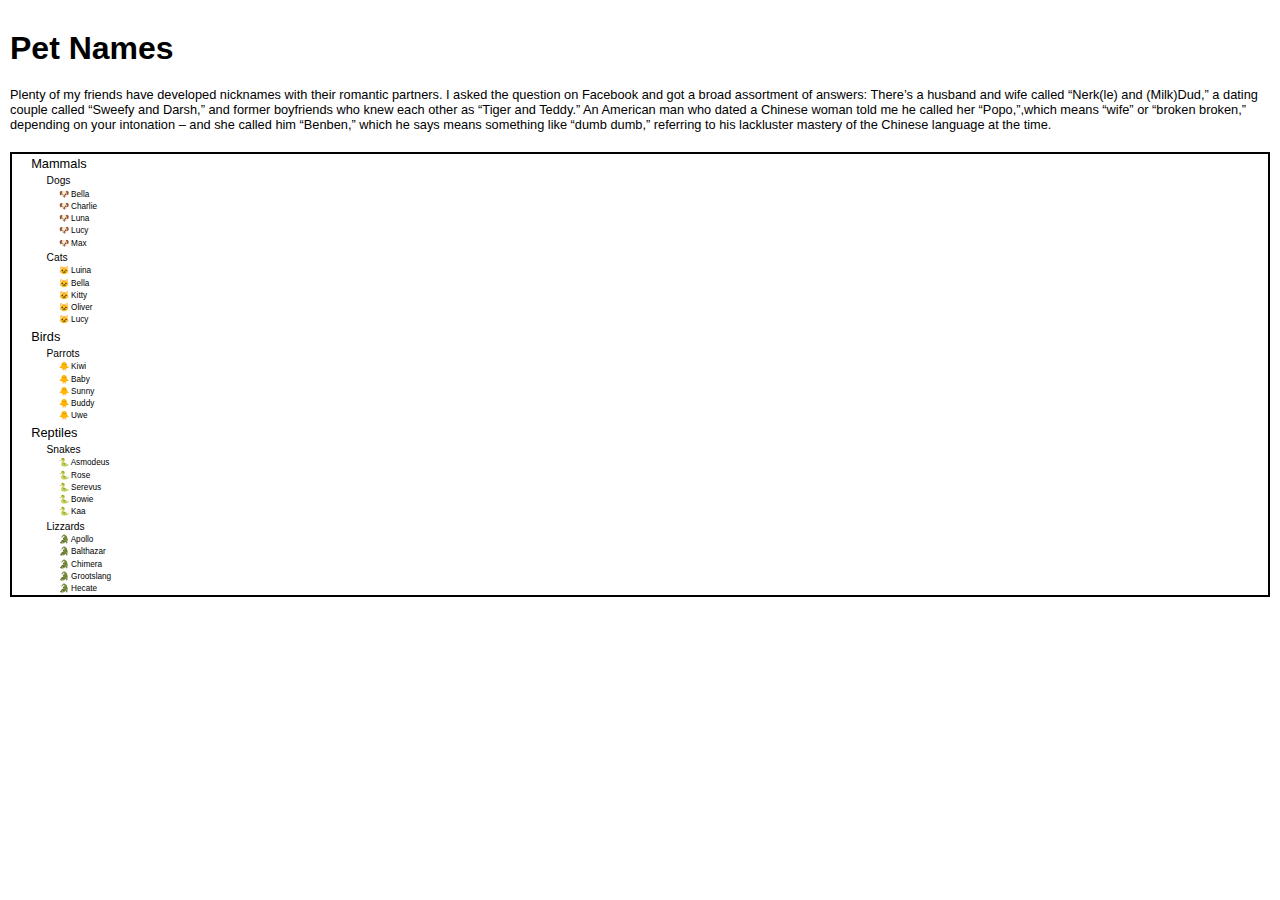
<file: Units-Level-2_1/index.html>
<!DOCTYPE html>
<html lang="en">
  <head>
    <meta charset="UTF-8" />
    <meta name="viewport" content="width=device-width, initial-scale=1.0" />
    <title>Units-Level-2_1</title>
    <link rel="stylesheet" href="./assets/css/style.css" />
  </head>
  <body>
    <h1>Pet Names</h1>
    <p>
      Plenty of my friends have developed nicknames with their romantic
      partners. I asked the question on Facebook and got a broad assortment of
      answers: There’s a husband and wife called “Nerk(le) and (Milk)Dud,” a
      dating couple called “Sweefy and Darsh,” and former boyfriends who knew
      each other as “Tiger and Teddy.” An American man who dated a Chinese woman
      told me he called her “Popo,”,which means “wife” or “broken broken,”
      depending on your intonation – and she called him “Benben,” which he says
      means something like “dumb dumb,” referring to his lackluster mastery of
      the Chinese language at the time.
    </p>
    <section class="pets">
      <ul>
        <li>
          Mammals
          <ul>
            <li>
              Dogs
              <ul class="dog">
                <li>&#128054 Bella</li>
                <li>&#128054 Charlie</li>
                <li>&#128054 Luna</li>
                <li>&#128054 Lucy</li>
                <li>&#128054 Max</li>
              </ul>
            </li>
            <li>
              Cats
              <ul class="cat">
                <li>&#128049 Luina</li>
                <li>&#128049 Bella</li>
                <li>&#128049 Kitty</li>
                <li>&#128049 Oliver</li>
                <li>&#128049 Lucy</li>
              </ul>
            </li>
          </ul>
        </li>
        <li>
          Birds
          <ul>
            <li>
              Parrots
              <ul class="parrot">
                <li>&#128037 Kiwi</li>
                <li>&#128037 Baby</li>
                <li>&#128037 Sunny</li>
                <li>&#128037 Buddy</li>
                <li>&#128037 Uwe</li>
              </ul>
            </li>
          </ul>
        </li>
        <li>
          Reptiles
          <ul>
            <li>
              Snakes
              <ul class="snake">
                <li>&#128013 Asmodeus</li>
                <li>&#128013 Rose</li>
                <li>&#128013 Serevus</li>
                <li>&#128013 Bowie</li>
                <li>&#128013 Kaa</li>
              </ul>
            </li>
            <li>
              Lizzards
              <ul class="lizzard">
                <li>&#128010 Apollo</li>
                <li>&#128010 Balthazar</li>
                <li>&#128010 Chimera</li>
                <li>&#128010 Grootslang</li>
                <li>&#128010 Hecate</li>
              </ul>
            </li>
          </ul>
        </li>
      </ul>
    </section>
  </body>
</html>
</file>
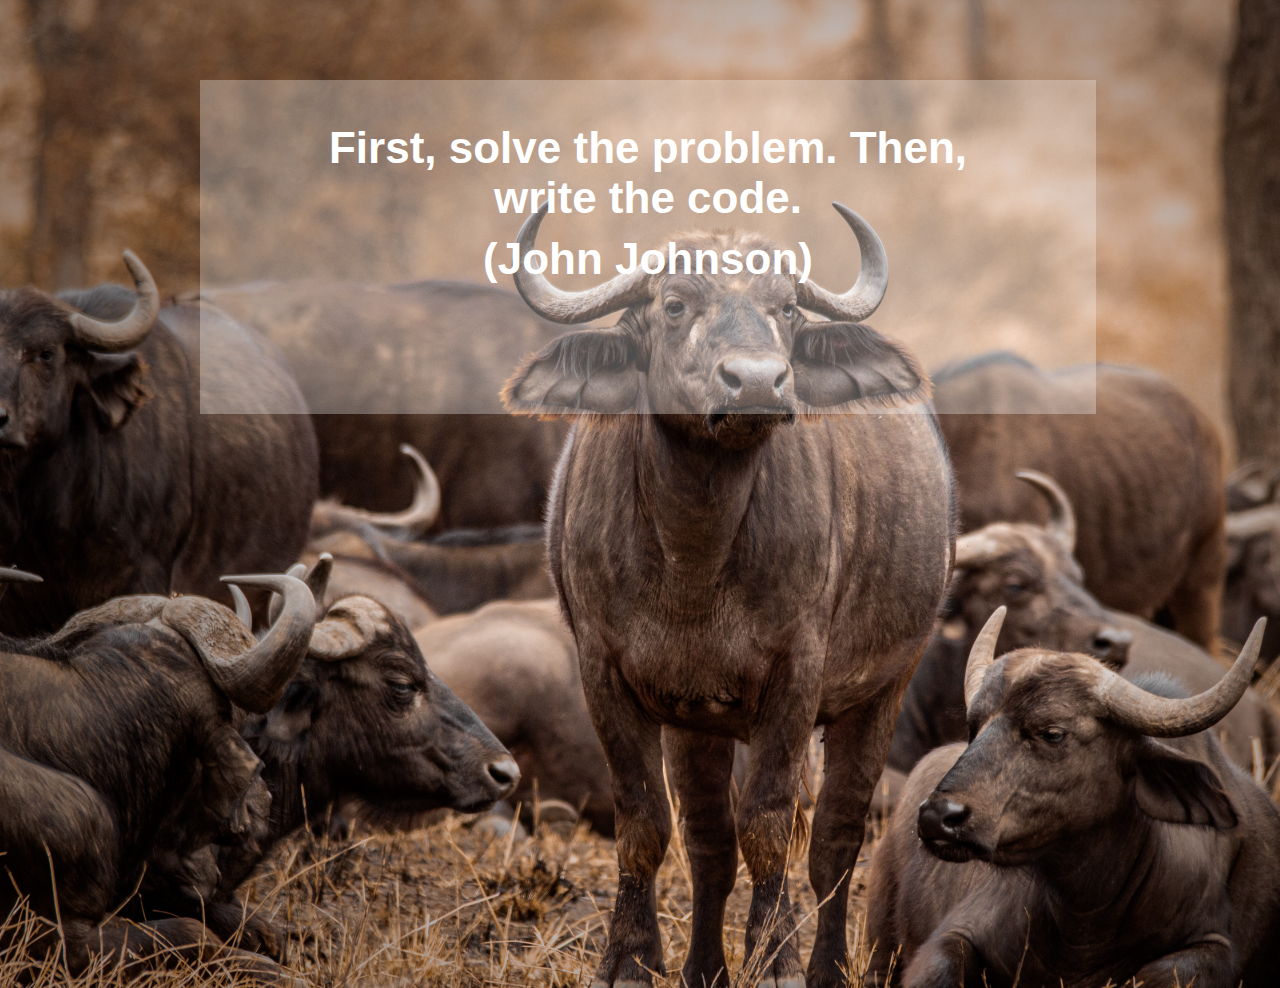
<file: Units-Level-2_2/index.html>
<!DOCTYPE html>
<html lang="en">
  <head>
    <meta charset="UTF-8" />
    <meta name="viewport" content="width=device-width, initial-scale=1.0" />
    <title>Units-Level-2_2</title>
    <link rel="stylesheet" href="./assets/css/style.css" />
  </head>
  <body>
    <!-- <img src="./assets/img/denice-alex-3r-vQg-mCI0-unsplash.jpg" alt="image" /> -->
    <div>
      <h1>First, solve the problem. Then, write the code.</h1>
      <p>(John Johnson)</p>
    </div>
  </body>
</html>
</file>
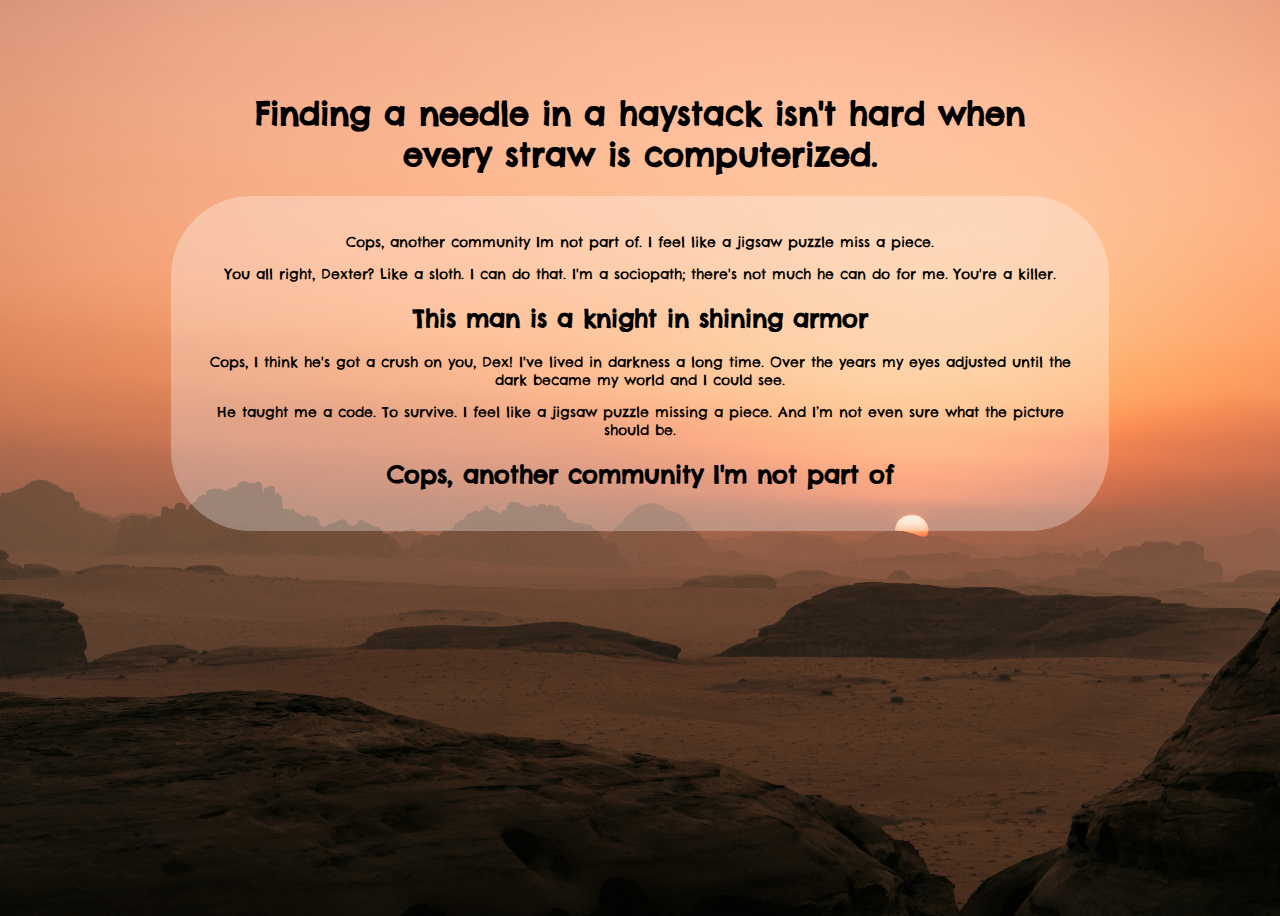
<file: Units-Level-3_1/index.html>
<!DOCTYPE html>
<html lang="en">
  <head>
    <meta charset="UTF-8" />
    <meta name="viewport" content="width=device-width, initial-scale=1.0" />
    <title>Units-Level-3_1</title>
    <link rel="stylesheet" href="./assets/css/style.css" />
  </head>
  <body>
    <main>
      <h1>
        Finding a needle in a haystack isn't hard when every straw is
        computerized.
      </h1>
      <article>
        <p>
          Cops, another community Im not part of. I feel like a jigsaw puzzle
          miss a piece.
        </p>
        <p>
          You all right, Dexter? Like a sloth. I can do that. I'm a sociopath;
          there's not much he can do for me. You're a killer.
        </p>
        <h2>This man is a knight in shining armor</h2>
        <p>
          Cops, I think he's got a crush on you, Dex! I've lived in darkness a
          long time. Over the years my eyes adjusted until the dark became my
          world and I could see.
        </p>
        <p>
          He taught me a code. To survive. I feel like a jigsaw puzzle missing a
          piece. And I’m not even sure what the picture should be.
        </p>
        <h2>Cops, another community I'm not part of</h2>
      </article>
    </main>
  </body>
</html>
</file>
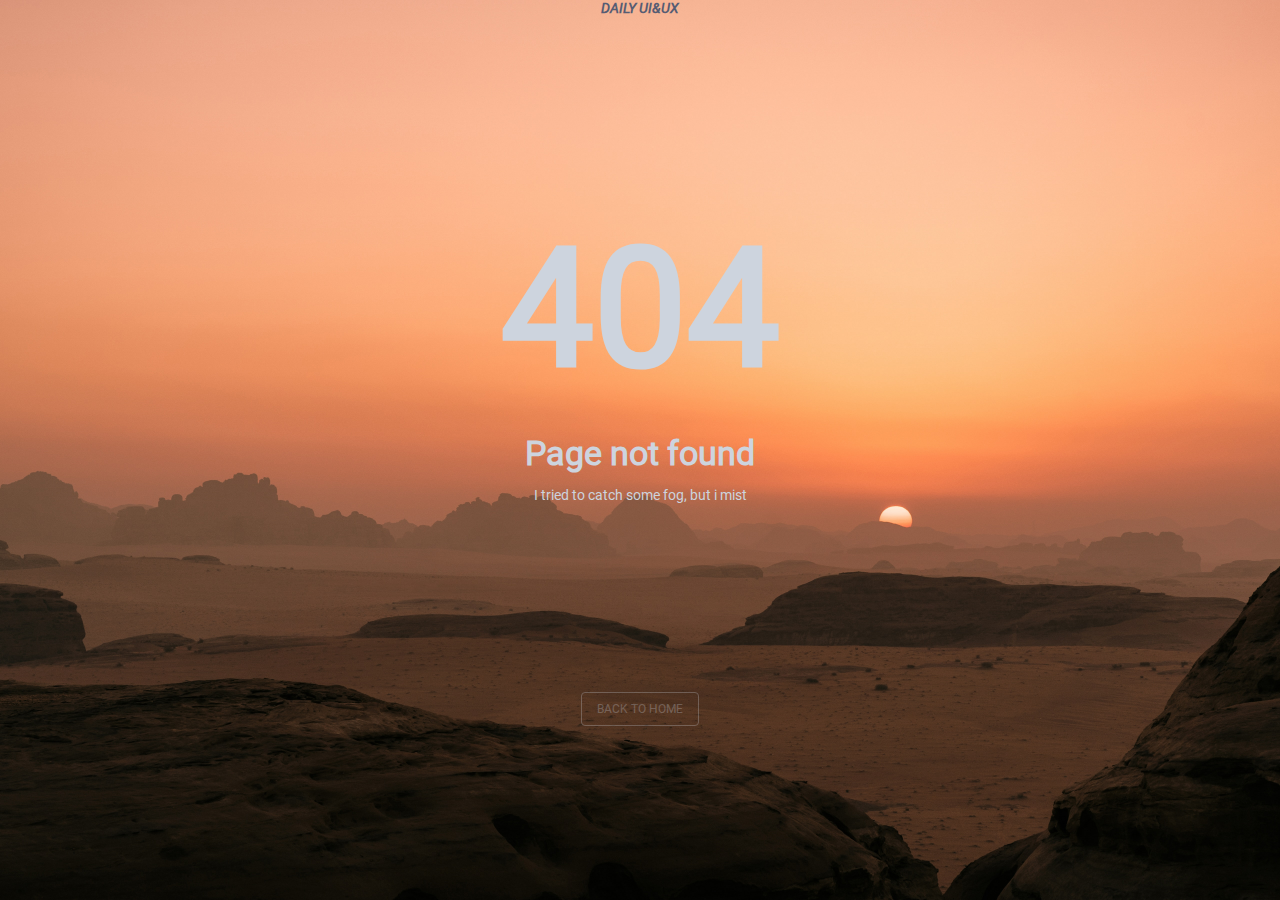
<file: Units-Level-3_2/index.html>
<!DOCTYPE html>
<html lang="en">
  <head>
    <meta charset="UTF-8" />
    <meta name="viewport" content="width=device-width, initial-scale=1.0" />
    <title>Units-Level-3_2</title>
    <link rel="stylesheet" href="./assets/css/style.css" />
  </head>
  <body>
    <header>
      <h2>DAILY UI&UX</h2>
    </header>
    <main>
      <h1>404</h1>
      <h3>Page not found</h3>
      <p>I tried to catch some fog, but i mist</p>
    </main>
    <footer>
      <a href="#">BACK TO HOME</a>
    </footer>
  </body>
</html>
</file>
<file: Units-Level-2_1/assets/css/style.css>
* {
    box-sizing: border-box;
    margin: 0;
    paddi: 0;
}
html {
    font-family: sans-serif;
}
body {
    padding: 10px 10px;
}
h1 {
    margin: 20px 0;
}
p {
    margin-bottom: 20px;
    font-size: 0.8rem;
}
section {
    border: 2px solid black;
}
ul{ 
    padding-inline-start: 1.2em;
}
li {
    list-style: none;
    font-size: 0.8em;
    line-height: 1.5em;
}
.dog li {

}
</file>
<file: Units-Level-2_2/assets/css/style.css>
/* img{
    display: block;
    width: 100vw;
    height: 100vh;
} */
body {
    background-image: url(../img/denice-alex-3r-vQg-mCI0-unsplash.jpg);
    width: 100vw;
    height: 100vh;
background-size: cover; 
overflow: hidden;
}

div {
    background-color: rgba(255, 255, 255, 0.3);
     /* opacity: 0.3; */
     background-position: center;
     width: 60vw;
    height: 30vh;
    padding: 2em 4em;
    margin: 5em auto 10em auto;

}
h1,p {
  
    font-family: sans-serif;
    color: #ffffff;
    /* opacity: 0; */
    text-align: center;
    font-size: 2.75rem;
    font-weight: 700;
    /* padding: 0; */
    margin: 0.25em;
}
</file>
<file: Units-Level-3_1/assets/css/style.css>
@font-face {
    font-family: ChelseaMarket;
    src: url(./../fonts/ChelseaMarket-Regular.ttf);
}
body {
    background-image: url(../img/neom-WpOMM4uE-F8-unsplash.jpg);
    height: 100vh;
    background-size: cover;
overflow: hidden;
font-family: ChelseaMarket;
}

main {
    padding: 5%;
    text-align: center;
}
article{
    padding: 2%;
    margin: auto 100px;
    background-color: rgba(255, 255, 255, 0.3);
    border-radius: 5rem;
}
h1 {
    font-size: 2rem;
    text-shadow: ;
    padding: 0 15%;
}
h2 {
    font-size: 1.5em;
}
p {
    font-size: 14px;
}
</file>
<file: Units-Level-3_2/assets/css/style.css>
@font-face {
    font-family: Roboto-Italic;
    src: url(../fonts/Roboto-Italic.ttf);
}
@font-face {
    font-family: Roboto-Regular;
    src: url(../fonts/Roboto-Regular.ttf);
}
*{
    box-sizing: border-box;
    margin: 0;
    padding: 0;
}
body {
    background-image: url(../img/neom-WpOMM4uE-F8-unsplash.jpg);
    height: 100vh;
    background-size:cover ;
    display: flex;
    flex-direction: column;
    align-items: center;
    text-align: center;
}
h2{
margin: 0 auto;
padding: 0 auto;
font-family: Roboto-Italic;
font-size: 14px;
font-weight: 700;
color: 
#565C73
;
}
main {
    margin: 196px auto;
    font-family: Roboto-Regular;
    color: 
    #CDD4DE;
}
h1 {
 margin-bottom:28px;
 font-size: 165px;
    font-weight: 700;
}
h3 {
    margin-bottom: 14px;
    font-size: 34px;
    font-weight: 700;
}
p {
    font-size: 14px;
    font-weight: 100;
}
a{
    padding: 9px 15px;
    font-family:Roboto-Regular;
    font-size: 12px;
    font-weight: 100;
    text-decoration: none;
    color:  #CDD4DE;
    border:1px solid #CDD4DE;
    border-radius: 4px;
    opacity: 28%;
}
</file>
